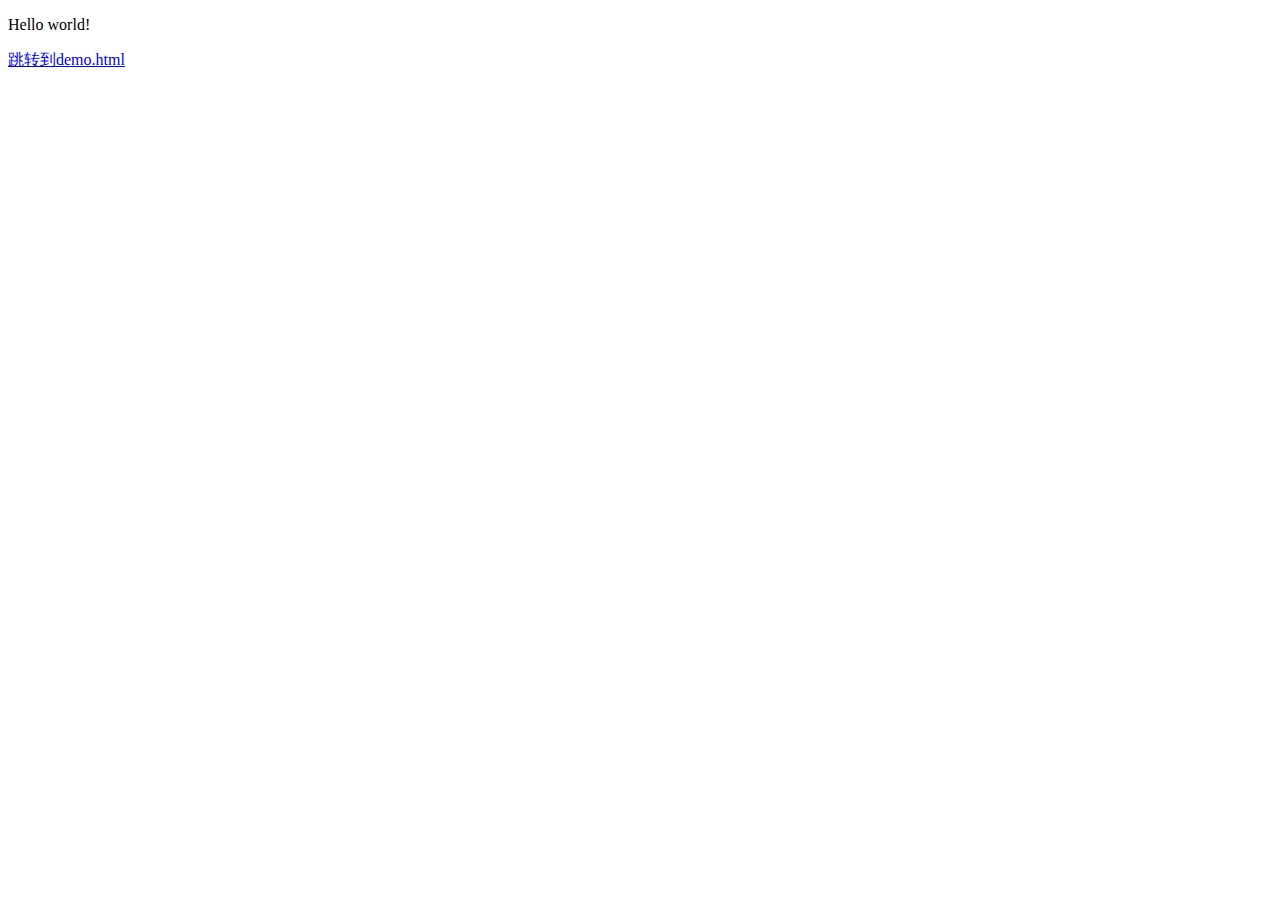
<file: index.html>
<!DOCTYPE html>
<html lang="en">
<head>
    <meta charset="UTF-8">
    <meta name="viewport" content="width=device-width, initial-scale=1.0">
    <meta http-equiv="X-UA-Compatible" content="ie=edge">
    <title>Document</title>
</head>
<body>
    
    <p>Hello world!</p>  
    <a href="demo.html">跳转到demo.html</a>  
</body>
</html>
</file>
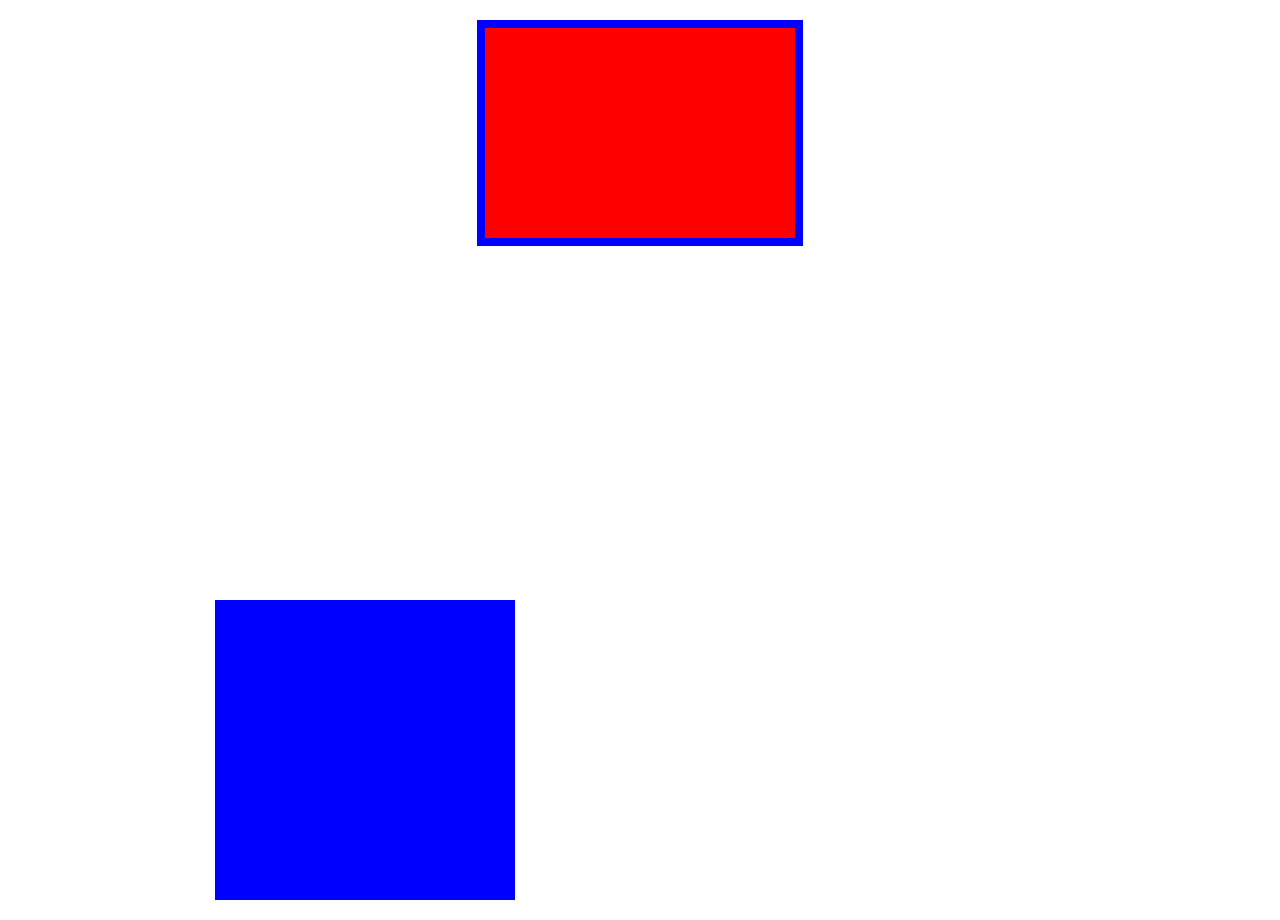
<file: 20170323/index.html>
<!DOCTYPE html>
<html lang="en">
<head>
    <meta charset="UTF-8">
    <meta name="viewport" content="width=device-width, initial-scale=1.0">
    <meta http-equiv="X-UA-Compatible" content="ie=edge">
    <title>标签元素属性</title>
    <!--
        样式文件建议在head的结尾处引入
        先引入样式文件 可以保证在网络条件不是很好的情况下,页面整体框架的完整性
    -->
    <link rel="stylesheet" href="css/style.css">
</head>
<body>
    <div class="main"></div>
    <!--
        js文件建议在body的结尾处引入
    -->
    <script src="js/index.js"></script>
</body>
</html>
</file>
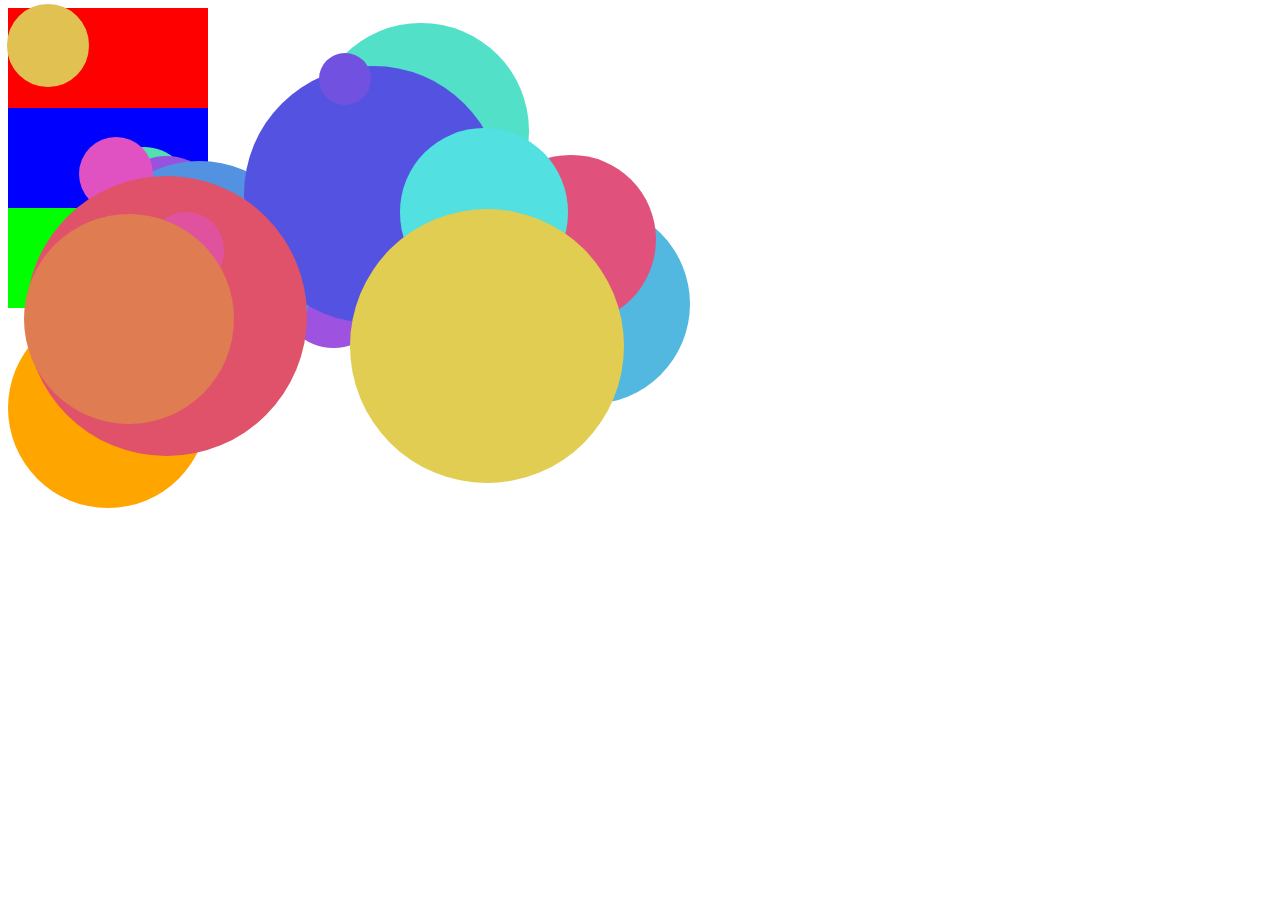
<file: 3.22/index.html>
<!DOCTYPE html>
<html lang="en">
<head>
    <meta charset="UTF-8">
    <meta name="viewport" content="width=device-width, initial-scale=1.0">
    <meta http-equiv="X-UA-Compatible" content="ie=edge">
    <title>通过js创建一个页面</title>
</head>
<body>
    <script src="js/index.js"></script>
    <script src="js/random_circle.js"></script>
</body>
</html>
</file>
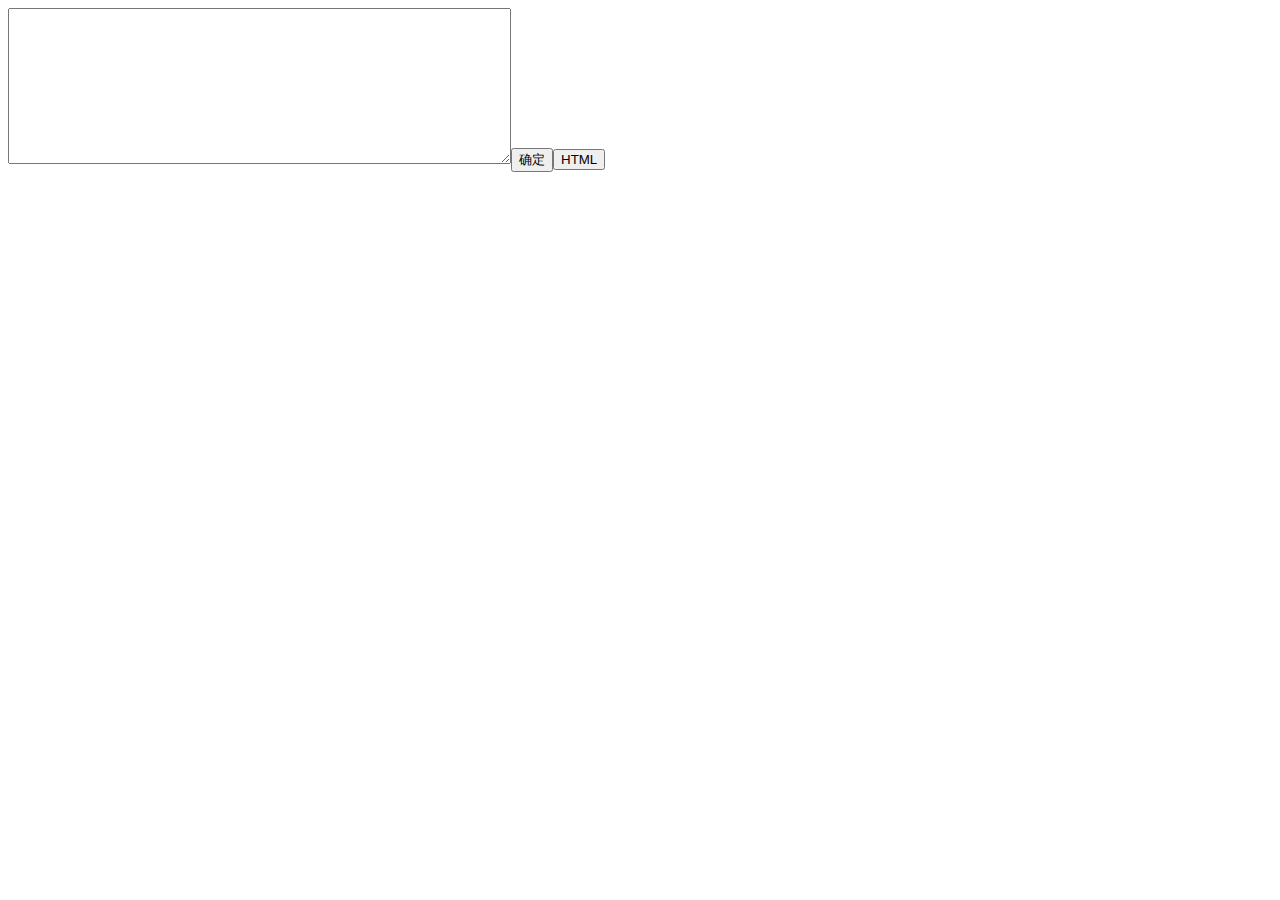
<file: 20170323/hw/index.html>
<!DOCTYPE html>
<html lang="en">
<head>
    <meta charset="UTF-8">
    <meta name="viewport" content="width=device-width, initial-scale=1.0">
    <meta http-equiv="X-UA-Compatible" content="ie=edge">
    <title>使用js生成页面</title>
    <!--
        html文档有加载顺序的概念
        从上到下进行加载
            如果我在head中引入的js文件直接读取document.body返回值为null
        通过src属性引入js文件 相当于把js文件中的代码复制在指定的位置
        在写代码的时候建议把js文件的引入放在body节点的最后面
    -->
    <script>
        console.log(document.body)//
    </script>
</head>
<body>
    <!--引入js文件-->
    <script src="js/index.js"></script>
</body>
</html>
</file>
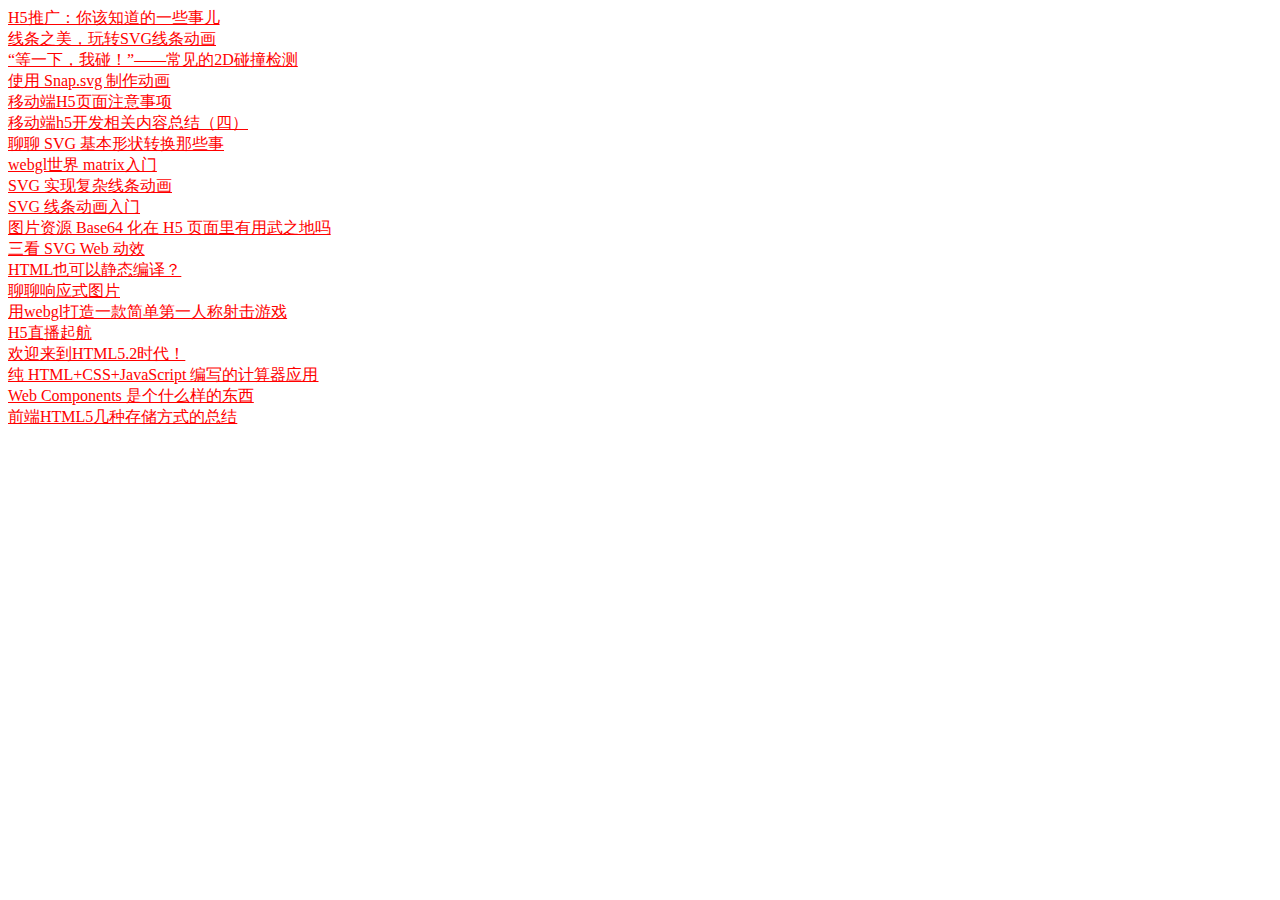
<file: 3.22/hw/index.html>
<!DOCTYPE html>
<html lang="en">
<head>
    <meta charset="UTF-8">
    <meta name="viewport" content="width=device-width, initial-scale=1.0">
    <meta http-equiv="X-UA-Compatible" content="ie=edge">
    <title>伯乐在线新闻数据展示</title>
</head>
<body>
    <div class="app">
    </div>
    <script src="js/index.js"></script>
</body>
</html>
</file>
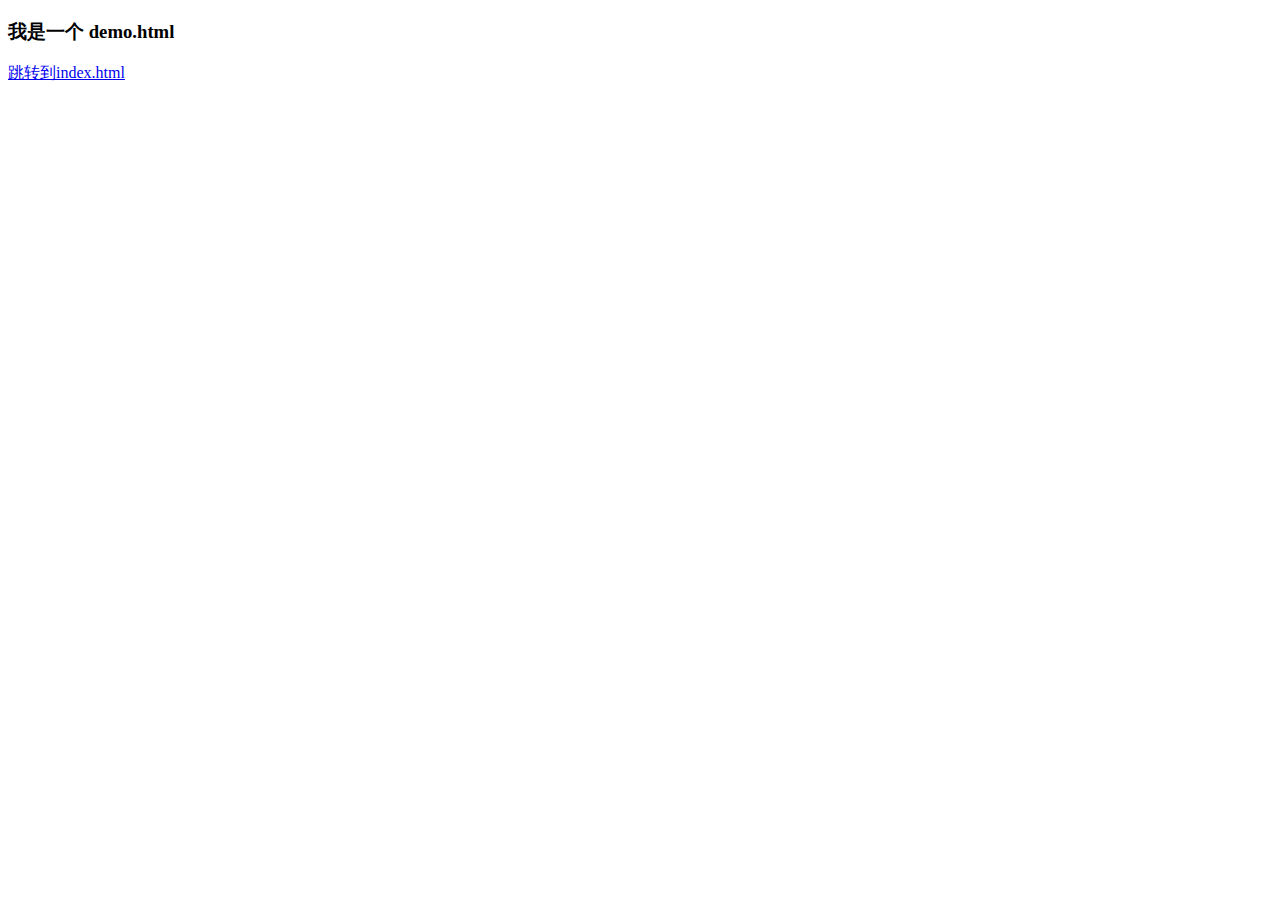
<file: demo.html>
<!DOCTYPE html>
<html lang="en">
<head>
    <meta charset="UTF-8">
    <meta name="viewport" content="width=device-width, initial-scale=1.0">
    <meta http-equiv="X-UA-Compatible" content="ie=edge">
    <title>Document</title>
</head>
<body>
    
    <h3>我是一个 demo.html</h3>
    <a href="index.html">跳转到index.html</a>
</body>
</html>
</file>
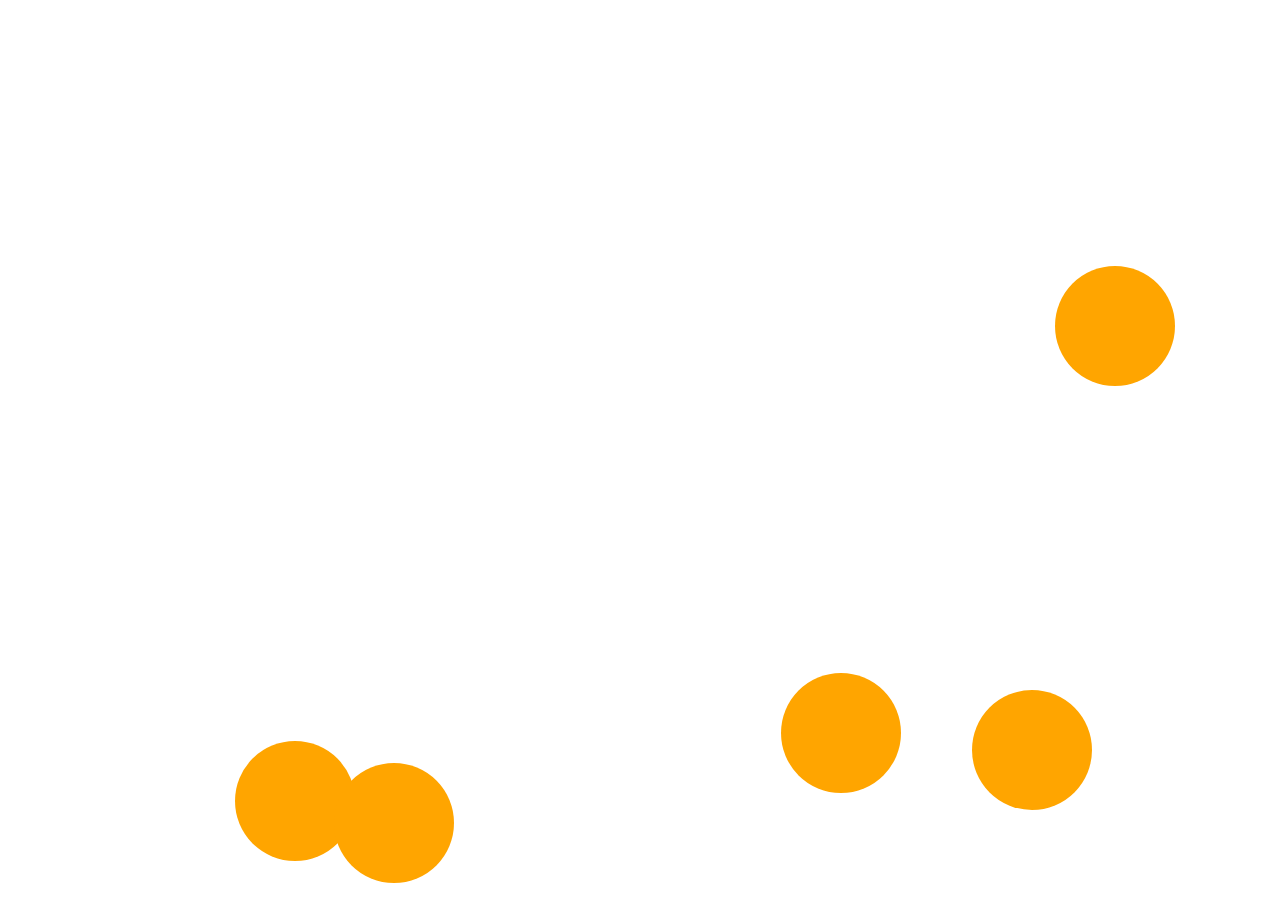
<file: 20170323/ball.html>
<!DOCTYPE html>
<html lang="en">
<head>
    <meta charset="UTF-8">
    <meta name="viewport" content="width=device-width, initial-scale=1.0">
    <meta http-equiv="X-UA-Compatible" content="ie=edge">
    <title>球</title>
    <style>
        html,body{
            height: 100%;
            margin: 0;
            padding: 0;
        }
    </style>
</head>
<body>
    <script src="js/ball.js"></script>
</body>
</html>
</file>
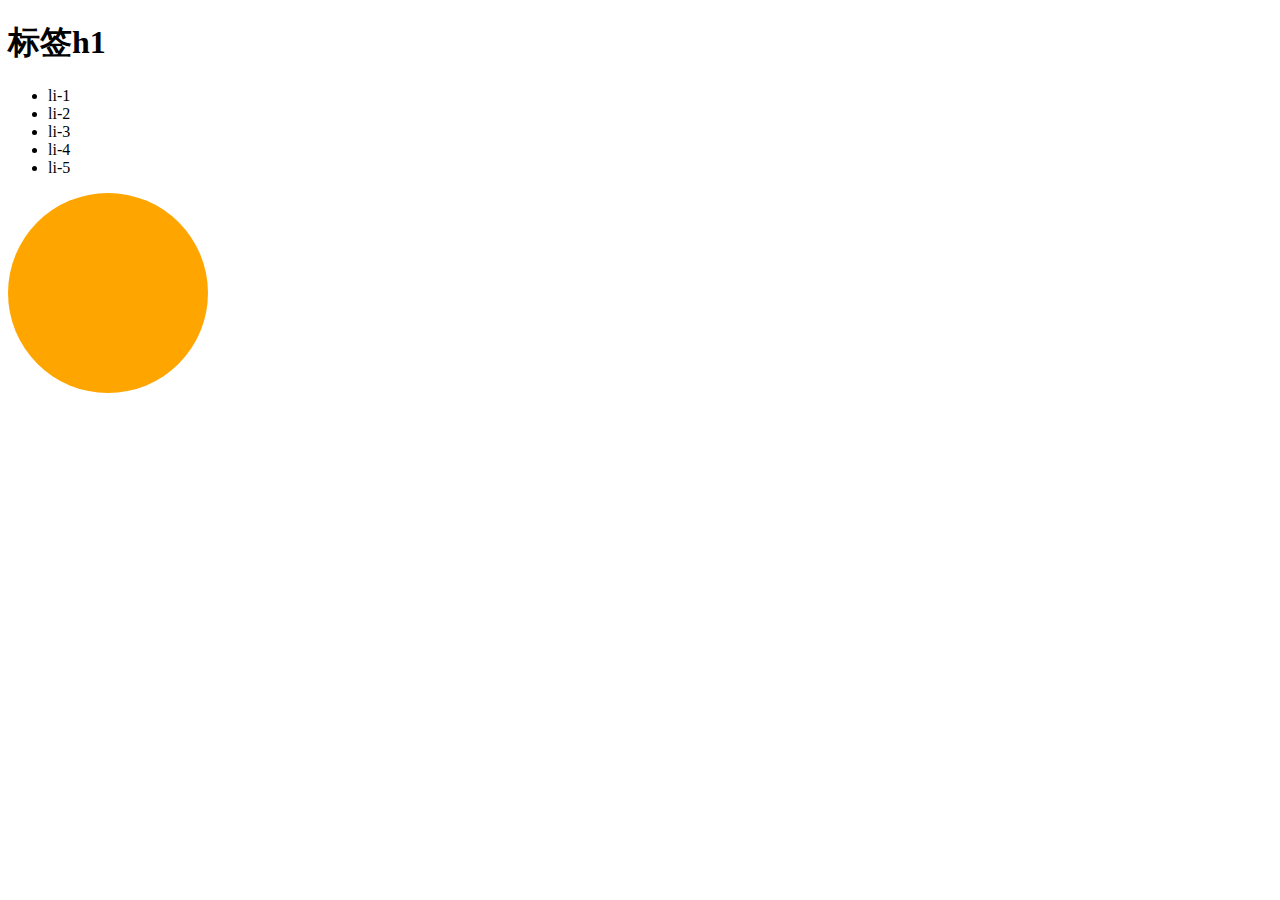
<file: 20170323/dataset.html>
<!DOCTYPE html>
<html lang="en">
<head>
    <meta charset="UTF-8">
    <meta name="viewport" content="width=device-width, initial-scale=1.0">
    <meta http-equiv="X-UA-Compatible" content="ie=edge">
    <title>dataset</title>
</head>
<body>
    <!--
        在html标签中常常使用data-xxx的形式存储一些自定义数据 
            用于在js中计算或者数据参数传递
            在js中使用 dataset属性可以获取标签传递的值
            也可以通过dataset进行属性值的设置
    -->
    <h1 aaaa='h1' data-aaaa='h1-data' b='123' data-x='呵呵'>标签h1</h1>
    <ul>
        <li data-id="1" data-click="1" onclick="clickHandle(event)">li-1</li>
        <li data-id="2" data-click="1" onclick="clickHandle(event)">li-2</li>
        <li data-id="3" data-click="1" onclick="clickHandle(event)">li-3</li>
        <li data-id="4" data-click="1" onclick="clickHandle(event)">li-4</li>
        <li data-id="5" data-click="1" onclick="clickHandle(event)">li-5</li>
    </ul>

    <div data-directX='1' data-directY='1' style="width:200px;height:200px;border-radius: 50%;background-color: orange"></div>
    <script>
        var h1 = document.querySelector('h1') //获取页面中的h1标签
        console.dir(h1)
        console.log(h1.aaaa)//
        console.log(h1.b)//
        console.log(h1.dataset)//
        console.log(h1.ccccc)//
        console.log(h1.dataset['aaaa']) //h1-data
        function clickHandle(event){
            console.log(event.target) //获取点击的标签
            console.log(event.target.dataset['id'])
            event.target.dataset['click'] = event.target.dataset['click']*1 + 1 //设置dataset值
            alert('此标签被点击了'+event.target.dataset['click']+'次')
        }
    </script>
</body>
</html>
</file>
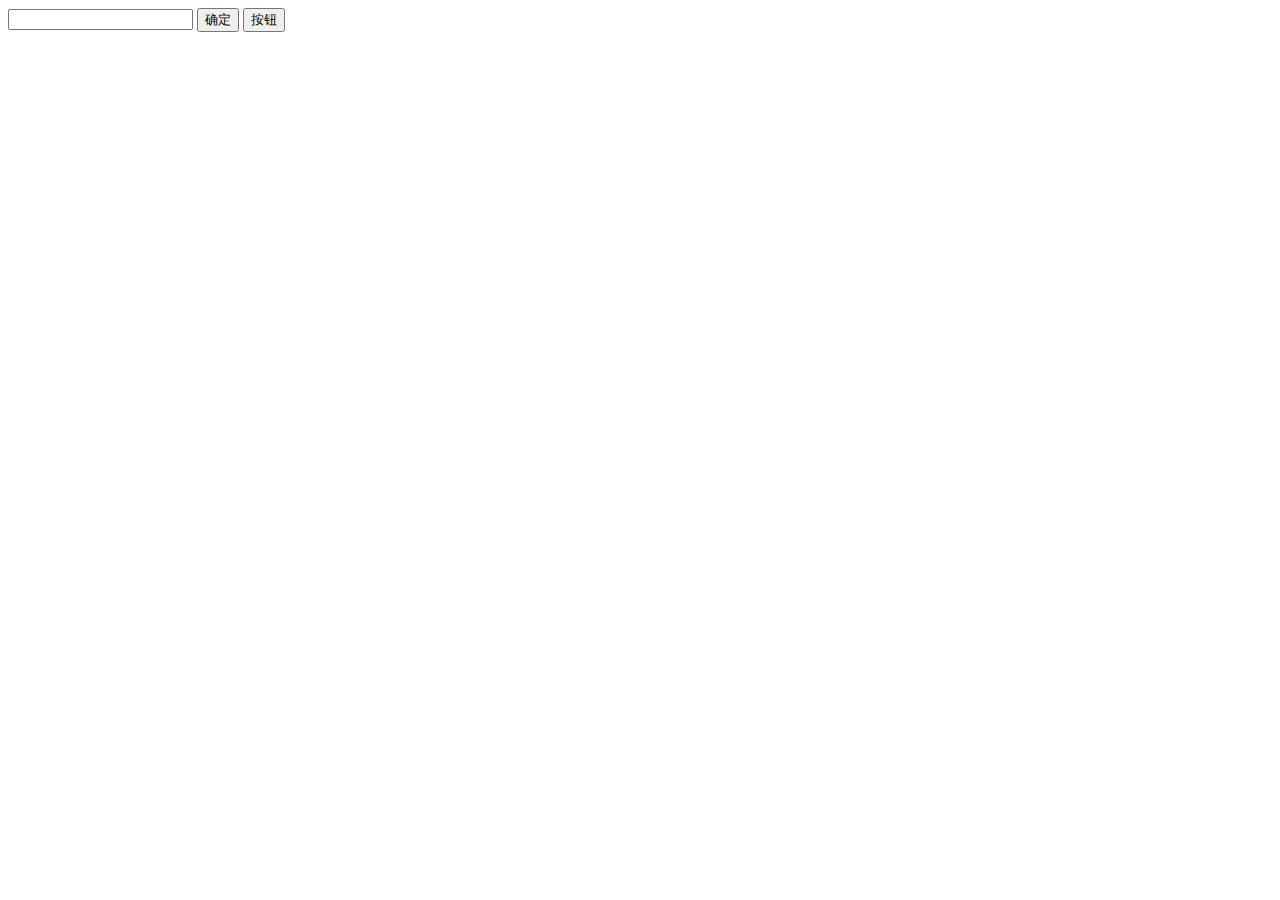
<file: 3.22/dy_list.html>
<!DOCTYPE html>
<html lang="en">
<head>
    <meta charset="UTF-8">
    <meta name="viewport" content="width=device-width, initial-scale=1.0">
    <meta http-equiv="X-UA-Compatible" content="ie=edge">
    <title>动态创建列表</title>
</head>
<body>
    <div class="editor">
        <input type="text" id="txt">
        <!--onclick表示点击事件-->
        <button onclick="btnClickHandle()">确定</button>
    </div>
    <div class="container">
    </div>
    <script src="js/dy_list.js"></script>
</body>
</html>
</file>
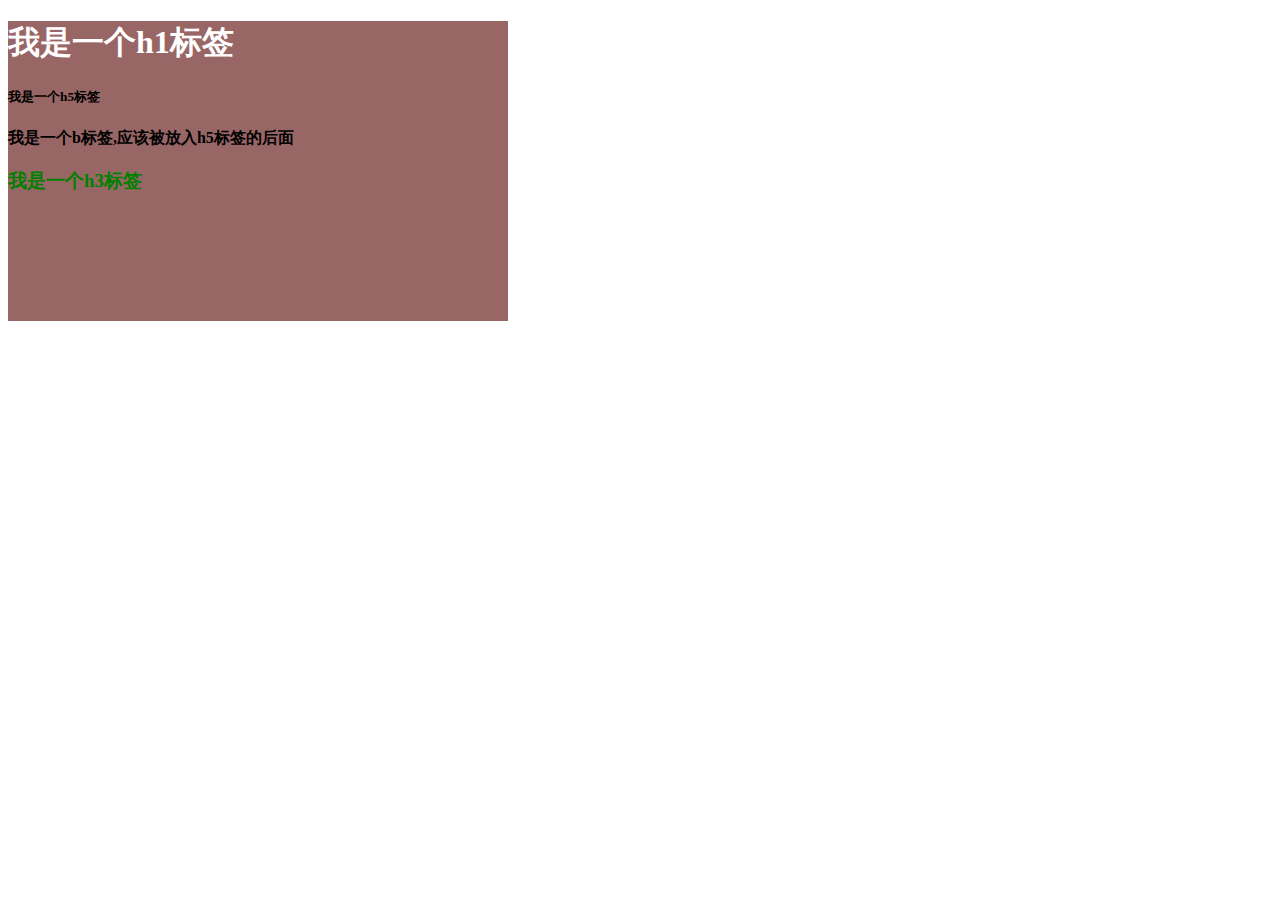
<file: 3.22/list.html>
<!DOCTYPE html>
<html lang="en">
<head>
    <meta charset="UTF-8">
    <meta name="viewport" content="width=device-width, initial-scale=1.0">
    <meta http-equiv="X-UA-Compatible" content="ie=edge">
    <title>动态创建标签</title>
</head>
<body>
    <script src="js/list.js"></script>
</body>
</html>
</file>
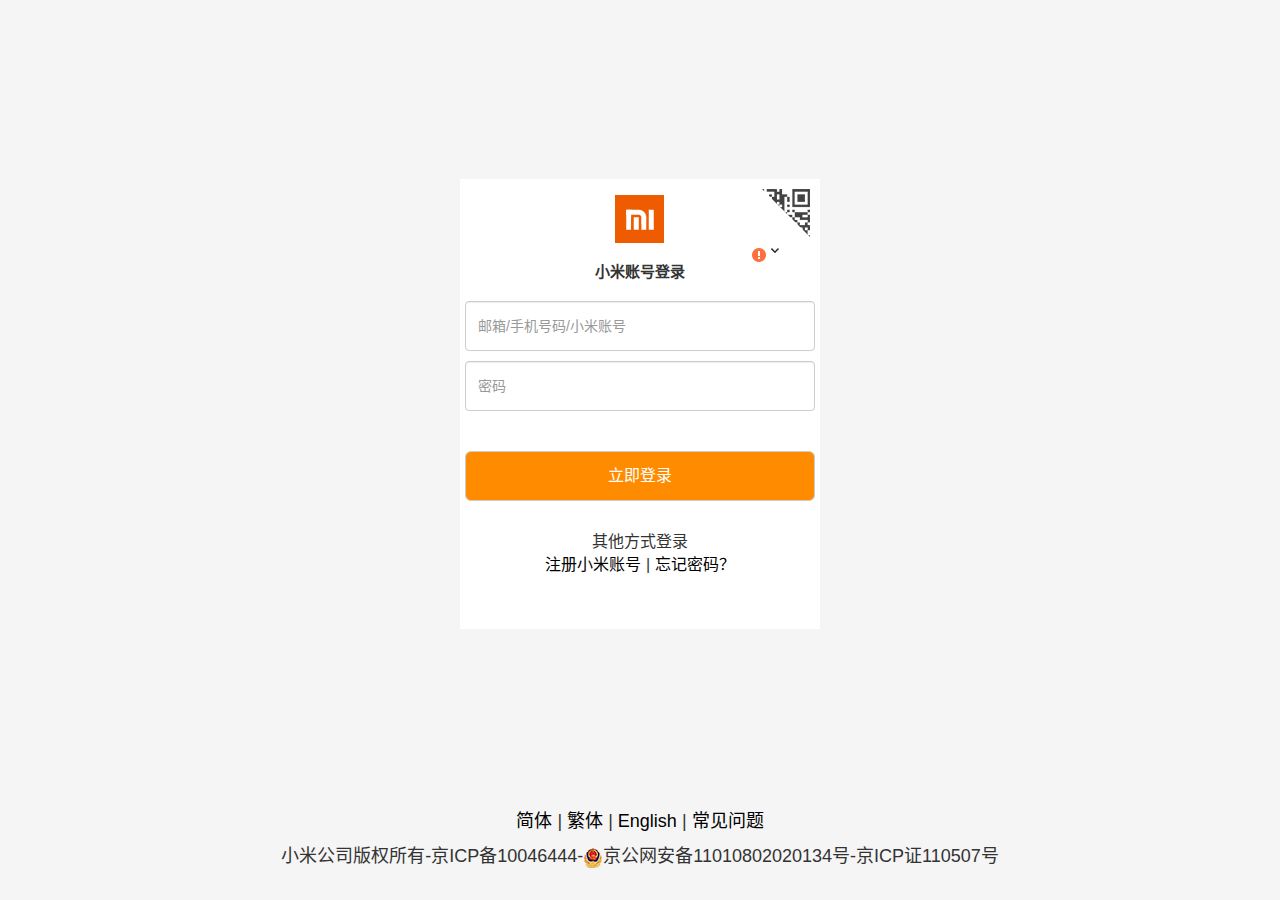
<file: mimall/login.html>
<!DOCTYPE html>
<html lang="zh-CN">
    <head>
        <meta charset="utf-8">
        <meta http-equiv="X-UA-Compatible" content="IE=edge">
        <meta name="viewport" content="width=device-width, initial-scale=1, maximum-scale=1, user-scalable=no">
        <meta name="author" content="author">
        <title>小米账号-登录</title>
        <link href="bootstrap/3.3.5/css/bootstrap.min.css" rel="stylesheet">
        <link rel="stylesheet" href="css/login01.css">
        <style>
            
        </style>
    </head>
    <body>
        <div class="user">
               
            <div class="empty"> </div>
            <div class="container">
                <div class="sprite"><img src="image/milogin/sprite_login.gif" alt=""></div>
                <div class="login">
                    <img src="image/milogin/milogo.png" alt="">
                    <header>
                        <h2>小米账号登录</h2>
                        <input type="text" name="" value="" placeholder="邮箱/手机号码/小米账号" class="form-control">
                        <input type="password" name="" value="" placeholder="密码" class="form-control">
                        <button type="button" class="btn btn-default btn-lg">立即登录</button>
                    </header>
                    <footer>
                        <caption>其他方式登录</caption>
                        <section></section>
                        <section>
                            <a href="#">注册小米账号</a>
                            <span>|</span>
                            <a href="#">忘记密码？</a>
                        </section>
                    </footer>
                </div>
            </div>
            <div class="empty"> </div>
            <address>
                <p>
                <a href="">简体</a>
                <span>|</span>
                <a href="">繁体</a>
                <span>|</span>
                <a href="">English</a>
                <span>|</span>
                <a href="">常见问题</a>
            </p>
            <p>
                小米公司版权所有-京ICP备10046444-<img src="image/milogin/ghs.png" alt="">京公网安备11010802020134号-京ICP证110507号
            </p>
            </address>
        </div>
        <script src="bootstrap/3.3.5/js/jquery.min.js"></script>
        <script src="bootstrap/3.3.5/js/bootstrap.min.js"></script>
    </body>
</html>
</file>
<file: 20170323/css/style.css>
html,body{
    height: 100%;
    margin: 0;
    padding: 0;
}
.main{
    width:300px;
    height: 200px;
    background-color: #f00;
    border-width: 8px;
    border-style: solid;
    border-color: #00f;
    margin: 20px auto;
    padding: 5px;
}
</file>
<file: mimall/css/login01.css>
body,html{
    margin: 0px;
    width: 100%;
    height: 100%;
}
/*总体布局*/
.user{
    height: 100%;
    display: flex;
    flex-direction: column;
    flex-wrap: nowrap;
    align-items: space-between;
    background-color: #F5F5F5;
}
.empty{
    flex: 1;
}

/*登陆部分*/
.container{
    width: 360px;
    height: 450px;
    margin: 0px auto;
    padding: 5px;
    background-color: white;
    /*border: 1px solid gray;*/
    text-align: center;
    /*相对定位*/
    position: relative;
}
.container .sprite{
    /*绝对定位*/
    position: absolute;
    top: 0px;
    right: 0px;
}

/*login登录主要区域*/
.login{
    margin-top: 10px; 
}
.login header h2{
    font-size: 15px;
    font-weight: bold;
    margin-bottom: 20px;
}
.login header input{
    height: 50px;
    margin: 10px 0px;
}
.login header button{
    width: 100%;
    height: 50px;
    background-color: darkorange;
    font-size: 16px;
    color: white;
    margin: 30px 0px;
}
.login footer{
    font-size: 16px;
}
.login footer a{
    color: black;
}

/*address*/
address p{
    text-align: center;
    font-size: 18px;
}
address a{
    color: black;
}
</file>
